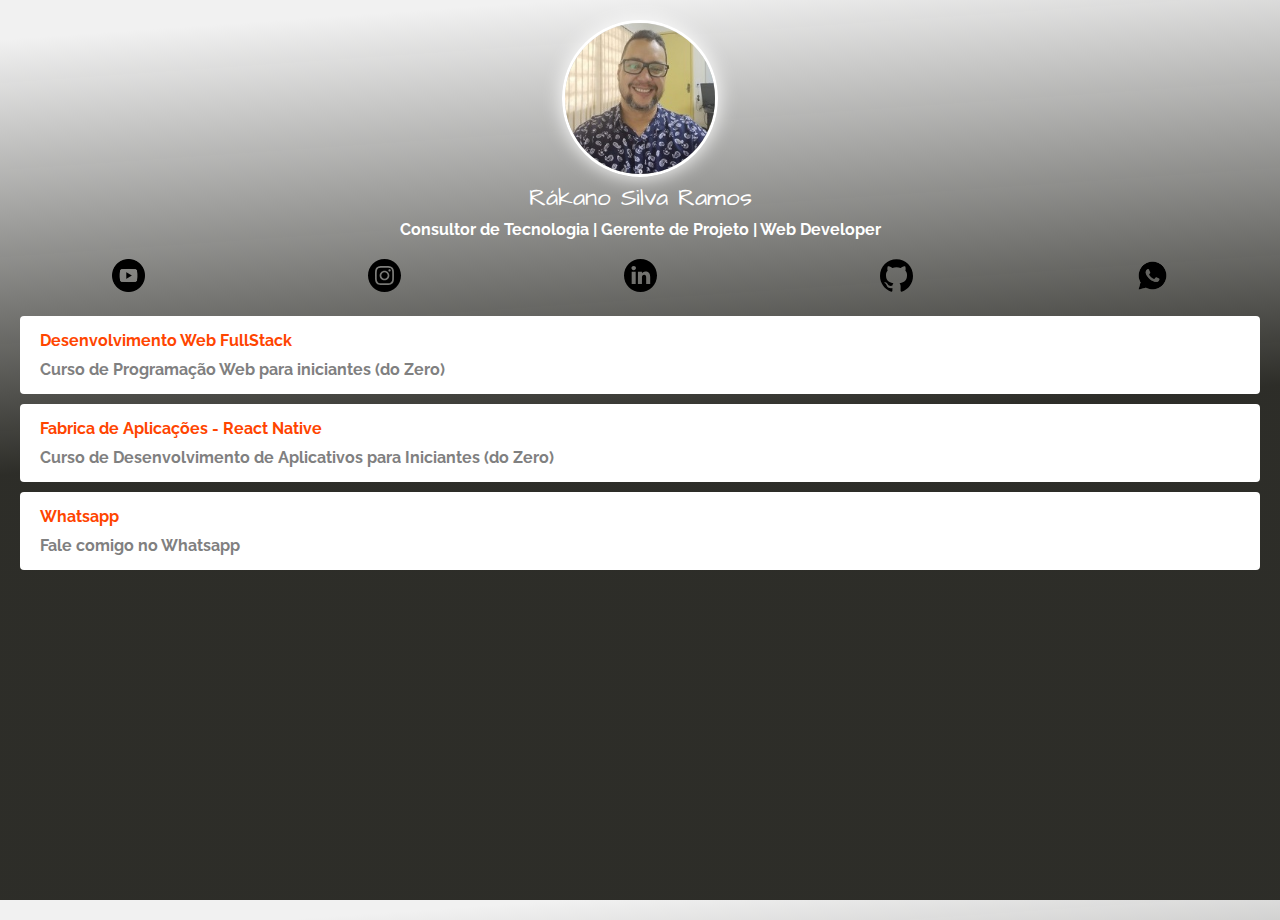
<file: index.html>
<!DOCTYPE html>
<html lang="en">
<head>
    <meta charset="UTF-8">
    <meta http-equiv="X-UA-Compatible" content="IE=edge">
    <meta name="viewport" content="width=device-width, initial-scale=1.0">
    <title>LinkTree</title>
    
    <!--Importando as fontes do Google-->
    <link rel="preconnect" href="https://fonts.googleapis.com">
    <link rel="preconnect" href="https://fonts.gstatic.com" crossorigin>
    <link href="https://fonts.googleapis.com/css2?family=Architects+Daughter&family=Raleway&display=swap" rel="stylesheet">
    
    <!--Importando o arquivos CSS-->
    <link rel="stylesheet" href="css/style.css">

    <!-- Global site tag (gtag.js) - Google Analytics -->
    <script async src="https://www.googletagmanager.com/gtag/js?id=G-436Y153ZQP"></script>
    <script>
    window.dataLayer = window.dataLayer || [];
    function gtag(){dataLayer.push(arguments);}
    gtag('js', new Date());

    gtag('config', 'G-436Y153ZQP');
    </script>


</head>
<body>
    <div class="profile">
        <img src="img/FotoPerfil.jpeg" alt="FotoRakano" class="avatar">
        <h1>Rákano Silva Ramos</h1>
        <h2>Consultor de Tecnologia | Gerente de Projeto | Web Developer</h2>
    </div>

    <ul class="social">
        <li>
            <a href="">
                <img src="img/youtube.png" alt="YouTube">
            </a>
        </li>
        <li>
            <a href="">
                <img src="img/insta.svg" alt="Instagram">
            </a>          
        </li>
        <li>
            <a href="">
                <img src="img/linkedin.svg" alt="Linkedin">
            </a>
        </li>
        <li>
            <a href="">
                <img src="img/github.svg" alt="GitHub">
            </a>
        </li>
        <li>
            <a href="">
                <img src="img/whatsapp.png" alt="Whats">
            </a>
        </li>

    </ul>

    <ul class="links-list">
        <li>
            <a href="">
                Desenvolvimento Web FullStack
                <span> Curso de Programação Web para iniciantes (do Zero) </span>
            </a>
        </li>
        <li>
            <a href="">
                Fabrica de Aplicações - React Native
                <span>Curso de Desenvolvimento de Aplicativos para Iniciantes (do Zero)</span>
            </a>
        </li>
        <li>
            <a href="https://wa.me/message/53UNG3RY2O6TJ1">
                Whatsapp
                <span>Fale comigo no Whatsapp</span>
            </a>
        </li>
    </ul>
</body>
</html>
</file>
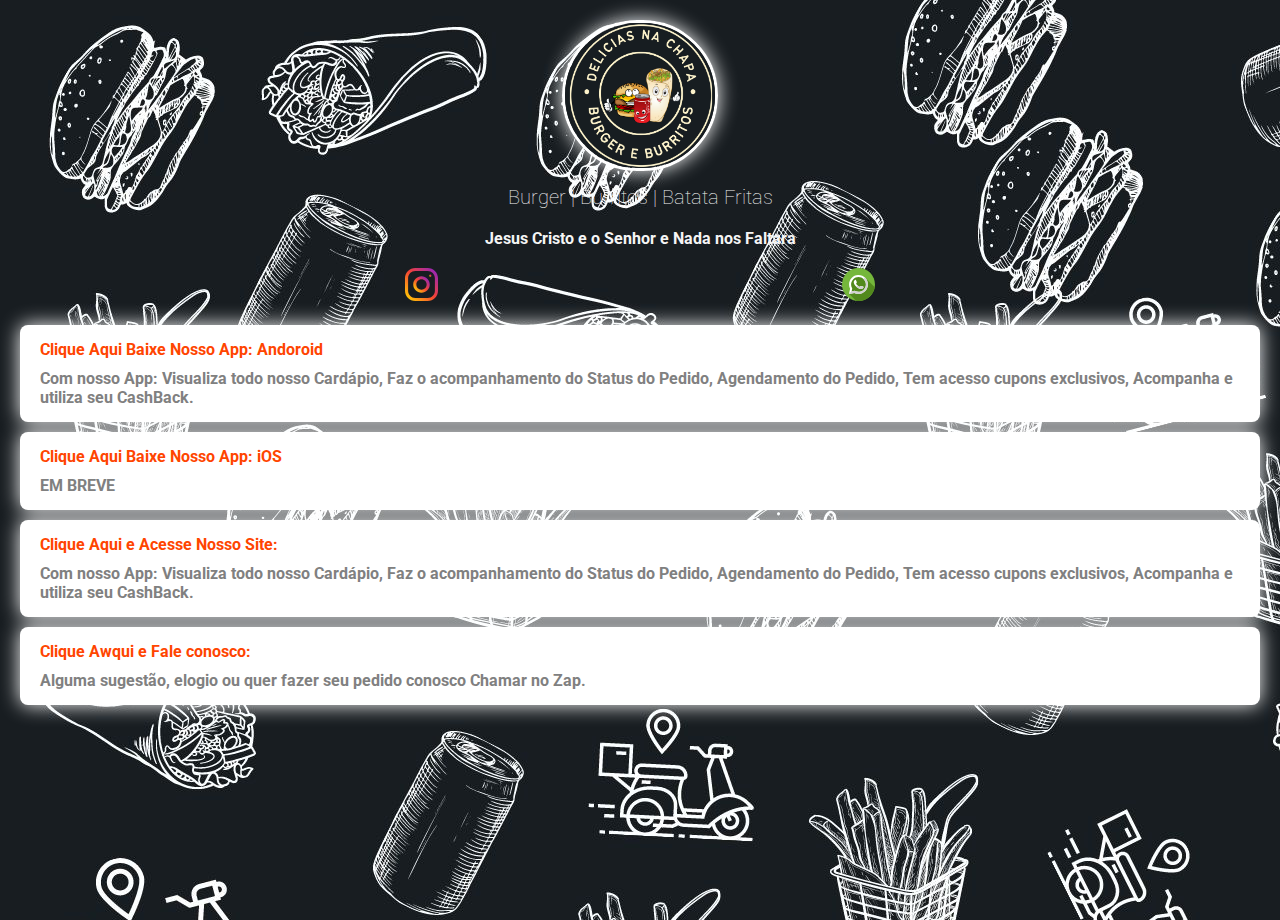
<file: DeliciasnaChapaBB/index.html>
<!DOCTYPE html>
<html lang="pt-br">
<head>
    <meta charset="UTF-8">
    <meta http-equiv="X-UA-Compatible" content="IE=edge">
    <meta name="viewport" content="width=device-width, initial-scale=1.0">
    <title>Faça seu pedido</title>

    <!-- Importando as Fontes-->
    <link rel="preconnect" href="https://fonts.googleapis.com">
    <link rel="preconnect" href="https://fonts.gstatic.com" crossorigin>
    <link href="https://fonts.googleapis.com/css2?family=Roboto:wght@500&display=swap" rel="stylesheet">
    
    <!-- Importado o arquivo CSS-->
    <link rel="stylesheet" href="css/style.css">

</head>
<body>
    
    <!--Configurações do Profile-->
    <div class="profile">
        <img src="img/logo.png" alt="Logo Delicias Na Chapa" class="avatar">
        <h1>Burger | Burritos | Batata Fritas</h1>
        <h2>Jesus Cristo e o Senhor e Nada nos Faltara</h2>
    </div>
    
    <!--Links e Configurações do Profile-->
    <ul class="social">
        <li> 
            <a href="https://www.instagram.com/deliciasnachapaburgereburritos/">
                <img src="img/insta.svg" alt="Link para Instagram">
            </a>
        </li>
        <li> 
            <a href="https://wa.me/message/53UNG3RY2O6TJ1">
                <img src="img/whatsapp.svg" alt="Link para Whatsapp">
            </a>
        </li>
    </ul>

    <!--Configurações das Opções de Contato-->
    <ul class="links-list">
        <li>
            <a href="https://play.google.com/store/apps/details?id=com.MenuDino.DeliciasNaChapaBB">
                Clique Aqui Baixe Nosso App: Andoroid 
                <span>Com nosso App: Visualiza todo nosso Cardápio, Faz o acompanhamento do Status do Pedido, Agendamento do Pedido, Tem acesso cupons exclusivos, Acompanha e utiliza seu CashBack.</span>
            </a>
        </li>
        <li>
            <a href="">
                Clique Aqui Baixe Nosso App: iOS
                <span>EM BREVE</span>
            </a>
        </li>
        
        <li>
            <a href="https://deliciasnachapa.menudino.com/">
                Clique Aqui e Acesse Nosso Site:
                <span>Com nosso App: Visualiza todo nosso Cardápio, Faz o acompanhamento do Status do Pedido, Agendamento do Pedido, Tem acesso cupons exclusivos, Acompanha e utiliza seu CashBack.</span>
            </a>
        </li>

        
        <li>
            <a href="https://wa.me/message/53UNG3RY2O6TJ1">
                Clique Awqui e Fale conosco:
                <span>Alguma sugestão, elogio ou quer fazer seu pedido conosco Chamar no Zap.</span>
            </a>
        </li>
    </ul>

</body>
</html>
</file>
<file: css/style.css>
* {
    margin: 0;
    padding: 0;
}

html, body{
    height: 100%;
}

body{
    font-family: 'Raleway', sans-serif;
    color: white ;    
    background: rgb(136, 124, 62);
    background: linear-gradient(176deg, rgb(241, 241, 241) 4%, rgba(41, 41, 36, 0.981) 48%);
}



.avatar{
    width: 150px;
    border-radius: 150px;
    border: 3px solid white;
    box-shadow: 0px 0px 20px white;
    
}

.profile{
    margin-top: 20px;
    text-align: center;
}

h1{
    font-weight: 100;
    font-size: 24px;
    font-family: 'Architects Daughter', cursive;
    margin-bottom: 5px;
}

h2{
    font-size: 16px;
}

.social{
    display: flex;
    justify-content: space-around;
    list-style: none;
    margin: 20px 0;
}

.social img {
    width: 33px;
}

.links-list {
    list-style: none;
}


.links-list li {
    margin: 10px 20px;
}

.links-list li a {
    background:  white;
    padding: 15px 20px;
    display: block;
    text-decoration: none;
    border-radius: 4px;
    color: orangered;
    font-weight: bold;
     
}

.links-list li a span {
    color: grey;
    display: block;
    margin-top: 10px;
}
</file>
<file: DeliciasnaChapaBB/css/style.css>
*{
    margin: 0;
    padding: 0;
}


html, body{
    height: 100%;
}


body{
    font-family: 'Roboto', sans-serif;
    background-image: url(/DeliciasnaChapaBB/img/BackGround.jpg); 
    background-repeat: repeat;

    color: whitesmoke;
}

.profile{
    margin-top: 20px;
    text-align: center;
}

.avatar{
    width: 150px;
    border-radius: 100px;
    border: 3px solid white;
    box-shadow: 0px 0px 20px white;
}

.social{
    display: flex;
    justify-content:space-evenly;
    list-style: none;
    margin: 20px 0;
}

.social img{
    width: 33px;
}

.logoapp img{
    width: 33px;
}

h1{
    font-weight: 100;
    font-size: 20px;
    margin-top: 10px;
}

h2{
    margin-top: 20px;
    font-size: 16px;
}

.links-list {
    list-style: none;
}

.links-list li {
    margin: 10px 20px;
}

.links-list a {
    background: white;
    padding: 15px 20px;
    display: block;
    text-decoration: none;
    border-radius: 8px;
    box-shadow: 0px 0px 20px white;
    color: orangered;
    font-weight: bold;
}

.links-list li a span {
    color: grey;
    display: block;
    margin-top: 10px;
}

li a div img {
    text-align: center;
}
</file>
